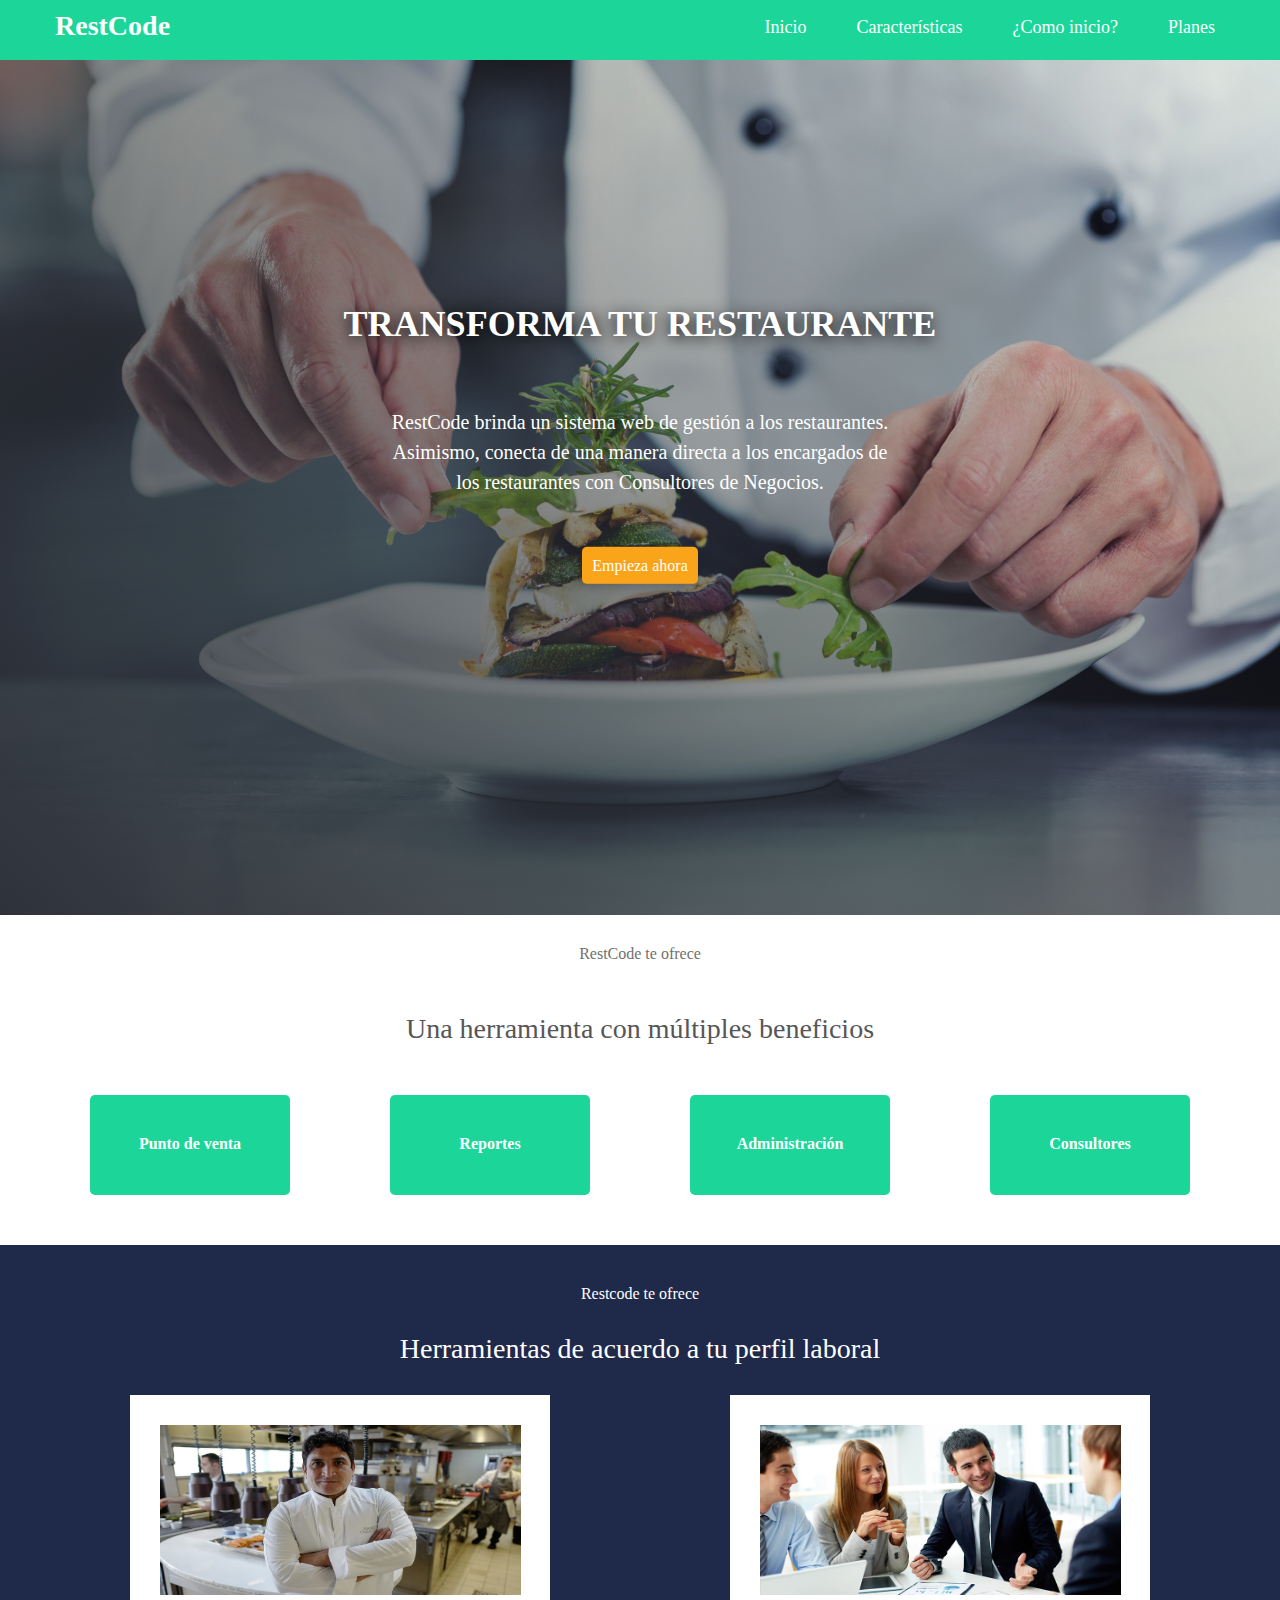
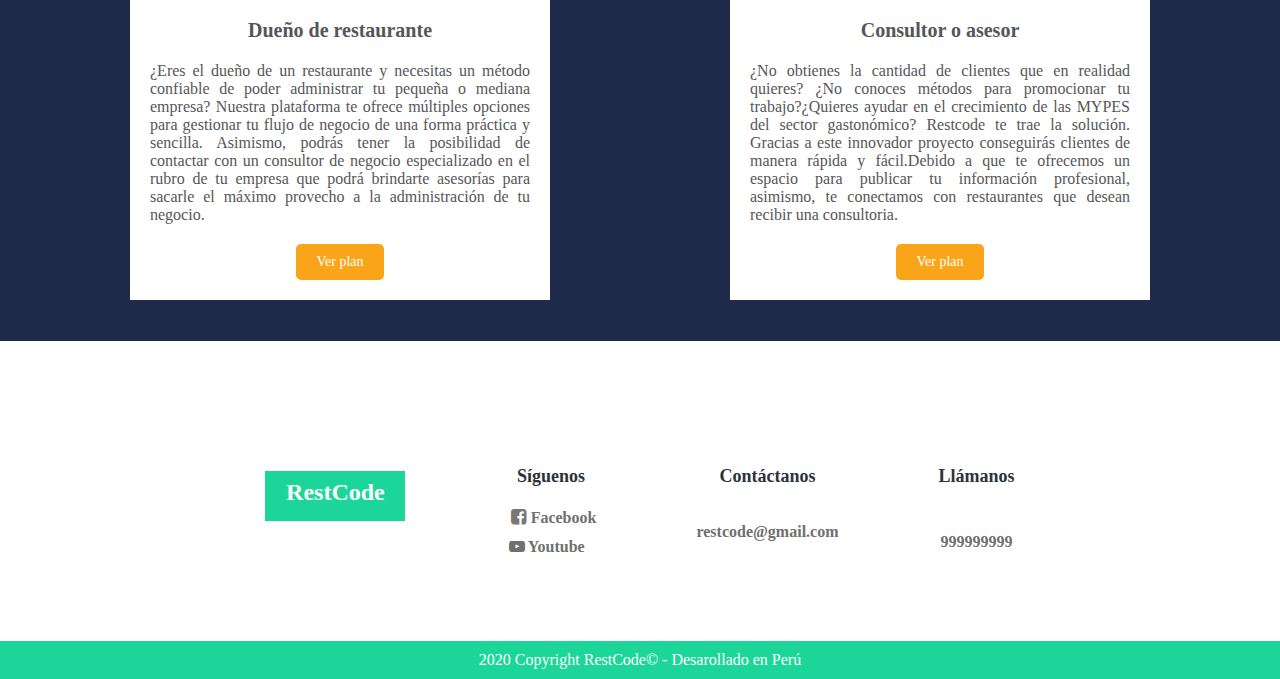
<file: index.html>
<!DOCTYPE html>
<html lang="es">
<head>
  <meta charset="utf-8">
  <meta name="viewport" content="width=device-width, user-scalable=no, initial-scale=1.0, maximum-scale=1.0, minimum-scale=1.0">

  <title>RestCode</title>

  <link rel="stylesheet" type="text/css" href="font/fontello.css">
  <link rel="stylesheet" type="text/css" href="css/menu.css">
  <link rel="stylesheet" type="text/css" href="css/index.css">
</head>
<body>
  <div id="nav">
	    <div class="contenedor_nav">
		      <label ><a id="logo" href="index.html">RestCode</a></label>
		      <input type="checkbox" id="menu-bar">
		      <label class="icon-menu" for="menu-bar"></label>
		      <nav class="menu">
		      	  <a class="menu_a" href="index.html">Inicio</a>
		      	  <a class="menu_a" href="#caracteristicas">Características</a>
		 	        <a class="menu_a" href="#iniciar">¿Como inicio?</a>
              <a class="menu_a" href="plans.html">Planes</a>
		      </nav>
	    </div>      
  </div>
  <div id="portada">
      <div id="opacidad">
          <div id="fondo">
              <h1>TRANSFORMA TU RESTAURANTE </h1>
              <p>RestCode brinda un sistema web de gestión a los restaurantes. Asimismo, conecta de una manera directa a los encargados de los restaurantes con Consultores de Negocios.</p>
              <a href="https://restcode-webapplication.web.app/">Empieza ahora</a>
              <p> </p>
          </div>
      </div>
  </div>
  <div id="caracteristicas"> 
      <p class="sub_title">RestCode te ofrece</p>
      <p class="title">Una herramienta con múltiples beneficios</>
      <div id="caja_items">
        <div class="item">
            <p>Punto de venta</p>
        </div>
        <div class="item">
            <p>Reportes</p>
        </div>
        <div class="item">
            <p>Administración</p>
        </div>
        <div class="item">
            <p>Consultores</p>
        </div>
      </div>
  </div>
  <div id="iniciar"> 
      <p class="sub_title_1">Restcode te ofrece</p>
      <p class="title_1">Herramientas de acuerdo a tu perfil laboral</>
      <div id="caja_iniciar">
          <div class="usuario">
              <img src="img/restaurant_owner.jpg">
              <h3>Dueño de restaurante</h3> 
              <p>¿Eres el dueño de un restaurante y necesitas un método confiable de poder administrar tu pequeña o mediana empresa? Nuestra plataforma te ofrece múltiples opciones para gestionar tu flujo de negocio de una forma práctica y sencilla. Asimismo, podrás tener la posibilidad de contactar con un consultor de negocio especializado en el rubro de tu empresa que podrá brindarte asesorías para sacarle el máximo provecho a la administración de tu negocio.</p>
              <button><a href="plans.html">Ver plan</a></button>
              
          </div> 
          <div class="usuario"> 
              <img src="img/consultor.jpg">
              <h3>Consultor o asesor</h3> 
              <p>¿No obtienes la cantidad de clientes que en realidad quieres? ¿No conoces métodos para promocionar tu trabajo?¿Quieres ayudar en el crecimiento de las MYPES del sector gastonómico? Restcode te trae la solución. Gracias a este innovador proyecto conseguirás clientes de manera rápida y fácil.Debido a que te ofrecemos un espacio para publicar tu información profesional, asimismo, te conectamos con restaurantes que desean recibir una consultoria. </p>
              <button><a href="plans.html">Ver plan</a></button>
          </div> 
      </div>
  </div>
  </div>
  <footer>
    	<div id="footer">
    		  <div id="logo_footer">
    		  	<a href="index.html">RestCode</a>  
    		  </div>
    		  <ul>
    			    <h3>Síguenos</h3>
    			    <a  href="#"><label class="icon-facebook-squared" ></label>Facebook</a>
    			    <a  href="#"><label class="icon-youtube-play" ></label>Youtube</a>
    		  </ul>
    		  <ul>
    			    <h3>Contáctanos</h3>
    			    <a href="#">restcode@gmail.com</a>
    		  </ul>
    		  <ul>
    			    <h3>Llámanos</h3>
    			    <p>999999999</p>
    		  </ul>
    	</div>
      <div id="author">
          <p>2020 Copyright RestCode© - Desarollado en Perú</p>
      </div>
  </footer>
</body>
</html>
</file>
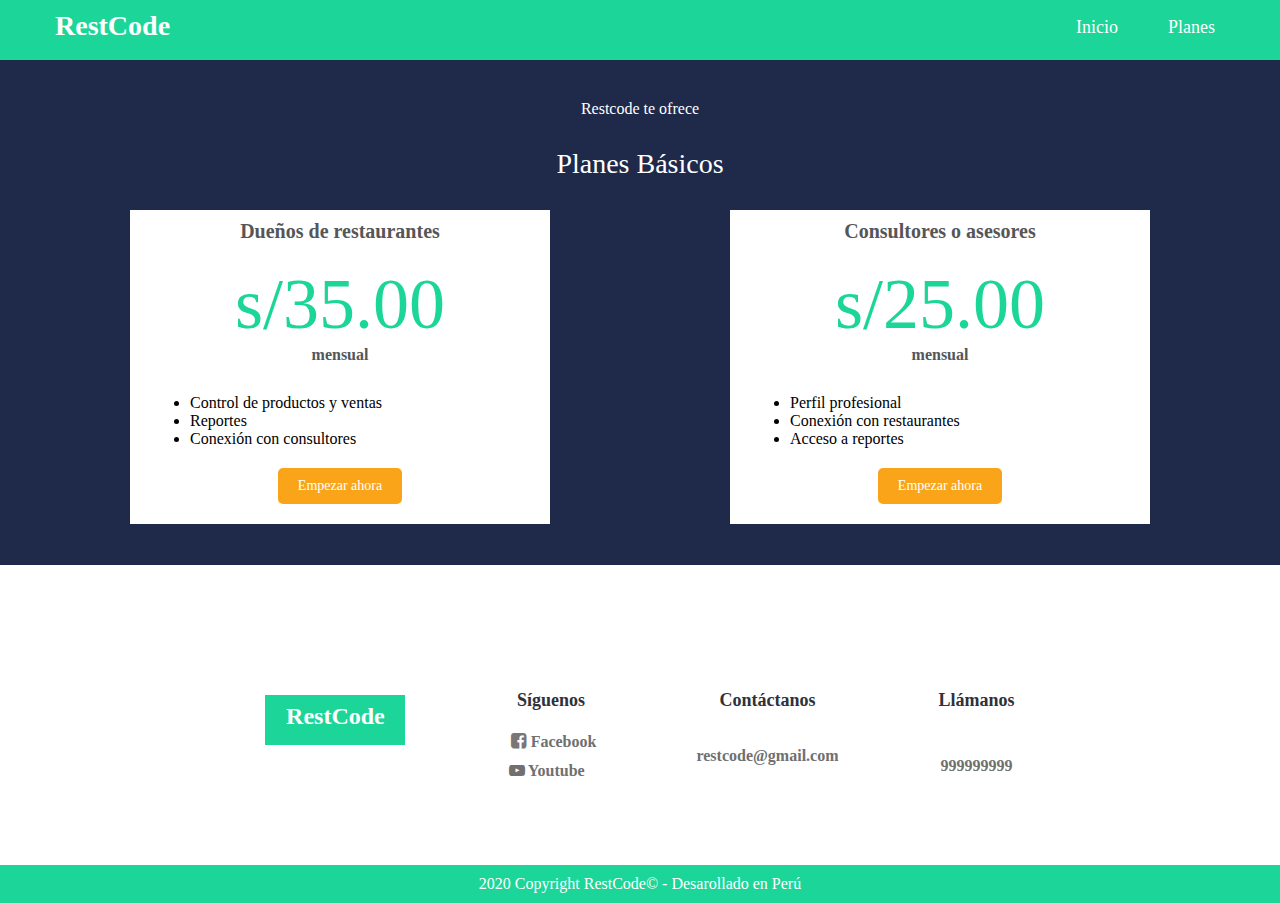
<file: plans.html>
<!DOCTYPE html>
<html lang="es">
<head>
  <meta charset="utf-8">
  <meta name="viewport" content="width=device-width, user-scalable=no, initial-scale=1.0, maximum-scale=1.0, minimum-scale=1.0">

  <title>RestCode</title>

  <link rel="stylesheet" type="text/css" href="font/fontello.css">
  <link rel="stylesheet" type="text/css" href="css/menu.css">
  <link rel="stylesheet" type="text/css" href="css/index.css">
</head>
<body>
  <div id="nav">
	    <div class="contenedor_nav">
		      <label ><a id="logo" href="index.html">RestCode</a></label>
		      <input type="checkbox" id="menu-bar">
		      <label class="icon-menu" for="menu-bar"></label>
		      <nav class="menu">
		      	  <a class="menu_a" href="index.html">Inicio</a>
                  <a class="menu_a" href="plans.html">Planes</a>
		      </nav>
	    </div>         
  </div>
  <div id="iniciar"> 
      <p class="sub_title_1">Restcode te ofrece</p>
      <p class="title_1">Planes Básicos</>
      <div id="caja_iniciar">
          <div class="usuario">
              <h3>Dueños de restaurantes</h3> 
              <div class="plan">
              	<label>s/35.00</label>
              	<p>mensual</p>
              </div>
              <ul>	
                 <li>Control de productos y ventas</li>
                 <li>Reportes</li>
                 <li>Conexión con consultores</li>
              </ul>
              <button>Empezar ahora</button>
          </div> 
          <div class="usuario">
              <h3>Consultores o asesores</h3> 
              <div class="plan">
              	<label>s/25.00</label>
              	<p>mensual</p>
              </div>
              <ul>	
              	 <li>Perfil profesional </li>
                 <li>Conexión con restaurantes</li>
                 <li>Acceso a reportes</li>

              </ul>
              <button>Empezar ahora</button>
          </div> 
      </div>
  </div>
  <footer>
    	<div id="footer">
    		  <div id="logo_footer">
    		  	<a href="index.html">RestCode</a>  
    		  </div>
    		  <ul>
    			    <h3>Síguenos</h3>
    			    <a  href="#"><label class="icon-facebook-squared" ></label>Facebook</a>
    			    <a  href="#"><label class="icon-youtube-play" ></label>Youtube</a>
    		  </ul>
    		  <ul>
    			    <h3>Contáctanos</h3>
    			    <a href="#">restcode@gmail.com</a>
    		  </ul>
    		  <ul>
    			    <h3>Llámanos</h3>
    			    <p>999999999</p>
    		  </ul>
    	</div>
      <div id="author">
          <p>2020 Copyright RestCode© - Desarollado en Perú</p>
      </div>
  </footer>
</body>
</html>
</file>
<file: font/fontello.css>
@font-face {
  font-family: 'fontello';
  src: url('../font/fontello.eot?47212190');
  src: url('../font/fontello.eot?47212190#iefix') format('embedded-opentype'),
       url('../font/fontello.woff2?47212190') format('woff2'),
       url('../font/fontello.woff?47212190') format('woff'),
       url('../font/fontello.ttf?47212190') format('truetype'),
       url('../font/fontello.svg?47212190#fontello') format('svg');
  font-weight: normal;
  font-style: normal;
}
/* Chrome hack: SVG is rendered more smooth in Windozze. 100% magic, uncomment if you need it. */
/* Note, that will break hinting! In other OS-es font will be not as sharp as it could be */
/*
@media screen and (-webkit-min-device-pixel-ratio:0) {
  @font-face {
    font-family: 'fontello';
    src: url('../font/fontello.svg?47212190#fontello') format('svg');
  }
}
*/
 
 [class^="icon-"]:before, [class*=" icon-"]:before {
  font-family: "fontello";
  font-style: normal;
  font-weight: normal;
  speak: never;
 
  display: inline-block;
  text-decoration: inherit;
  width: 1em;
  margin-right: .2em;
  text-align: center;
  /* opacity: .8; */
 
  /* For safety - reset parent styles, that can break glyph codes*/
  font-variant: normal;
  text-transform: none;
 
  /* fix buttons height, for twitter bootstrap */
  line-height: 1em;
 
  /* Animation center compensation - margins should be symmetric */
  /* remove if not needed */
  margin-left: .2em;
 
  /* you can be more comfortable with increased icons size */
  /* font-size: 120%; */
 
  /* Font smoothing. That was taken from TWBS */
  -webkit-font-smoothing: antialiased;
  -moz-osx-font-smoothing: grayscale;
 
  /* Uncomment for 3D effect */
  /* text-shadow: 1px 1px 1px rgba(127, 127, 127, 0.3); */
}
 
.icon-menu:before { content: '\f0c9'; } /* '' */
.icon-youtube-play:before { content: '\f16a'; } /* '' */
.icon-facebook-squared:before { content: '\f308'; } /* '' */
</file>
<file: css/menu.css>
*{
	margin: auto;
	font-family: Segoe UI;
}
#menu-bar{
	display: none;
}
#nav{
	top:0;
	width: 100%;
	height: 60px;
	margin: auto;
	background: #1bd698;
	display:flex;
	z-index: 101;
	position: fixed;
}
.contenedor_nav{
	width: 100%;
}
#logo{
    position: relative;
    text-decoration: none;
    font-size: 28px;
    font-weight: bold;
    color: #fff;
    top: 10px;
    left: 15px;
}
.icon-menu{
	float: right;
	font-size: 40px;
	margin: 4px;
	cursor: pointer;
	color: #fff;
}
.menu{ 
	position: absolute;
	top: 60px;
	left: 0;
	width: 100%;
	height: 100vh;
	background: rgba(46, 50, 59,0.9);
	transition: all 0.5s;
	transform: translateX(-100%);
 }
 .menu_a{
 	display: block;
 	color: #2e323b;
 	height: 50px;
 	text-decoration: none;
 	background: #fff;
 	border-bottom: 1px solid rgb(46, 50, 59);
 	font-size: 20px;
 	padding: 20px 20px 0;


 }
 .menu_a:hover{
 	background: #aab1b9;
 	color: #fff;
 }
 #menu-bar:checked ~ .menu{
 	transform: translateX(0%);
 }
 footer{
 	padding-top: 30px;
 }
 #footer{
	width: 100%;
	background: #fff;
	text-align: center;
}
#logo_footer{
	background: #1bd698;
	width: 140px;
	height: 50px;
	text-align: center;
}
#logo_footer a{
	position: relative;
    text-decoration: none;
    font-size: 24px;
    font-weight: bold;
    color: #fff;
    top: 8px;
}
#footer ul{
	padding: 0;
    margin: 20px auto;
    justify-content: center;
    display: grid;
}
#footer h3{
	font-size: 18px;
	font-weight: medium;
	color: #2e323b;
	margin: 15px 0;
}
.icon-facebook-squared{
	position: relative;
	font-size: 18px;
	color: #7A7676;
}
#footer ul a{
	text-decoration: none;
    font-size: 16px;
    color: #707070;
    font-weight: bold;
    padding: 5px 0;
    margin: 0;
    text-align: left;
}
#footer p{
	text-decoration: none;
	font-size: 16px;
	color: #707070;
	font-weight: bold;
}
#author{
	background: #1bd698;
    padding: 10px 20px;
    text-align: center;
}
#author p{
	font-size: 16px;
    color: #fff;
}
@media (min-width: 1200px){
 #nav{
	position: relative;
	height: 60px;
}
.contenedor_nav{
 	width: 1200px;
}
#logo img{
 	margin: 6px 0px 0;
 	width: 100px;
}
.menu{
 	background: #1bd698;
 	position: static;
 	width: auto;
 	height: auto;
 	transform: translateX(0%);
 	float: right;
 	display: flex;
 	height: 60px;
}
.menu_a{
 		height: 30px;
 		font-size: 18px;
        background: #1bd698;
        color:#fff;
 		border: none;
 		padding: 17px 25px 13px;
}
.menu_a:hover{
 	background: #fff;
 	color: #6D6D6D;
}
.icon-menu{
	    display: none;
}
#footer{
	width: 1200px;
	display: flex;
	justify-content:center;
}
#logo_footer{
	margin:40px;
	margin: 100px 50px;
}
#footer ul{
	margin: 80px 50px;
}
}
</file>
<file: css/index.css>
*{
	margin: auto;
	font-family: Segoe UI;
}
#portada{
	position: relative;
	background: url("../img/portada.jpg")no-repeat center;
	background-size: cover;
	margin-top:60px;
	height: 95vh;
}
#opacidad{
    width: 100%;
    height: 100%;
    background: linear-gradient(45deg, #2e323b , transparent);
}
#fondo {
    position: relative;
    top: 50%;
    transform: translateY(-55%);
    width: 80%;
    text-align: center;
    padding: 30px 20px;
    border-radius: 15px;
}
#fondo h1{
	font-size: 28px;
    color: #fff;
    margin: 0 0 40px;
    text-shadow: 0 3px 15px rgb(0 0 0);
    line-height: 45px;
}
#fondo p{
	font-size: 17px;
    color: #fff;
    margin: 0 0 40px;
    line-height: 30px;
}
#fondo a{
	text-decoration: none;
    background: #faa519;
    color: #fff;
    padding: 10px;
    border-radius: 5px;
    box-shadow: 0 3px 15px rgba(0, 0, 0, 0.3);
}
#fondo a:hover{
    background: #1bd698;
    color: #fff;
}
#caracteristicas{
	width: 100%;
	text-align: center;
	margin: auto auto 40px;
}
.sub_title{
	color: #707070;
    font-size: 16px;
    padding: 40px 0 20px;
}
.title{
	font-size: 28px;
    color: #565658;
    padding: 10px 0 30px;
}
#caja_items{
    width: 100%;
    display: inline-flex;
    flex-wrap: wrap;
}
.item{
    background: #1bd698;
    width: 200px;
    height: 100px;
    border-radius: 5px;
    margin: 10px auto;
}
.item p{
	position: relative;
    top: 40px;
    color: #fff;
    font-size: 16px;
    font-weight: bold;
}
#iniciar{
	background: #1f2a4b;
    text-align: center;
}
#caja_iniciar{
	padding-bottom: 1px;
}
.sub_title_1{
    color: #fff;
    font-size: 16px;
    padding: 40px 0 20px;
}
.title_1{
    font-size: 28px;
    color: #fff;
    padding: 10px 10px 30px;
}
.usuario{
	background: #fff;
    width: 90%;
    padding: 10px;
    margin: auto auto 40px;
}
.usuario img{
	width: 95%;
    height: 170px;
    margin: 20px auto;
}
.usuario h3{
	color: #565658;
    font-size: 20px;
    margin: 0px auto 20px;
}
.usuario p{
	text-align: justify;
    color: #565658;
}
.usuario button{
	font-size: 14px;
    margin: 20px auto 10px;
    padding: 10px 20px;
    background: #faa519;
    color: #fff;
    border: none;
    border-radius: 5px;
}
.usuario button:hover{
	background: #1bd698;
	color: #fff;
}
.usuario button a{
    text-decoration: none;
    color: #fff;
}
li{
    text-align: left;
}
.plan{
    margin-bottom: 30px;
}
.plan label{
    font-size: 72px;
    color: #1bd698;
}
.plan p{
    text-align: center;
    font-weight: bold;
}
#video_box{
    width: 100%;
    text-align: center;
}
#video_box p{
    font-size: 28px;
    color: #565658;
    padding: 10px 0 30px;
}
#box{
    width: 98%;
}
#box iframe{
    
}
@media (min-width: 700px){
#portada{
	top:0px;
	height: 500px;
}
#fondo p {
    width: 360px;
    font-size: 17px;
    margin: 0 auto 40px; 
}
#caja_iniciar {
    padding-bottom: 1px;
    width: 400px;
}
.usuario {
    padding: 10px 20px;
}
}
@media (min-width: 1200px){
#portada{
	margin-top:0px;
	height: 95vh;
}
#fondo h1 {
    font-size: 36px;
    margin: 0 0 60px;
}
#fondo p {
    width: 500px;
    font-size: 20px;
    margin: 0 auto 60px; 
}
#caracteristicas{
	width: 1200px;
}
.sub_title {
    padding: 30px;
}
.title {
    padding: 20px 0 40px;
}
#caja_iniciar {
    width: 1200px;
    display: flex;
}
.usuario {
    width: 380px;
}
}
</file>
